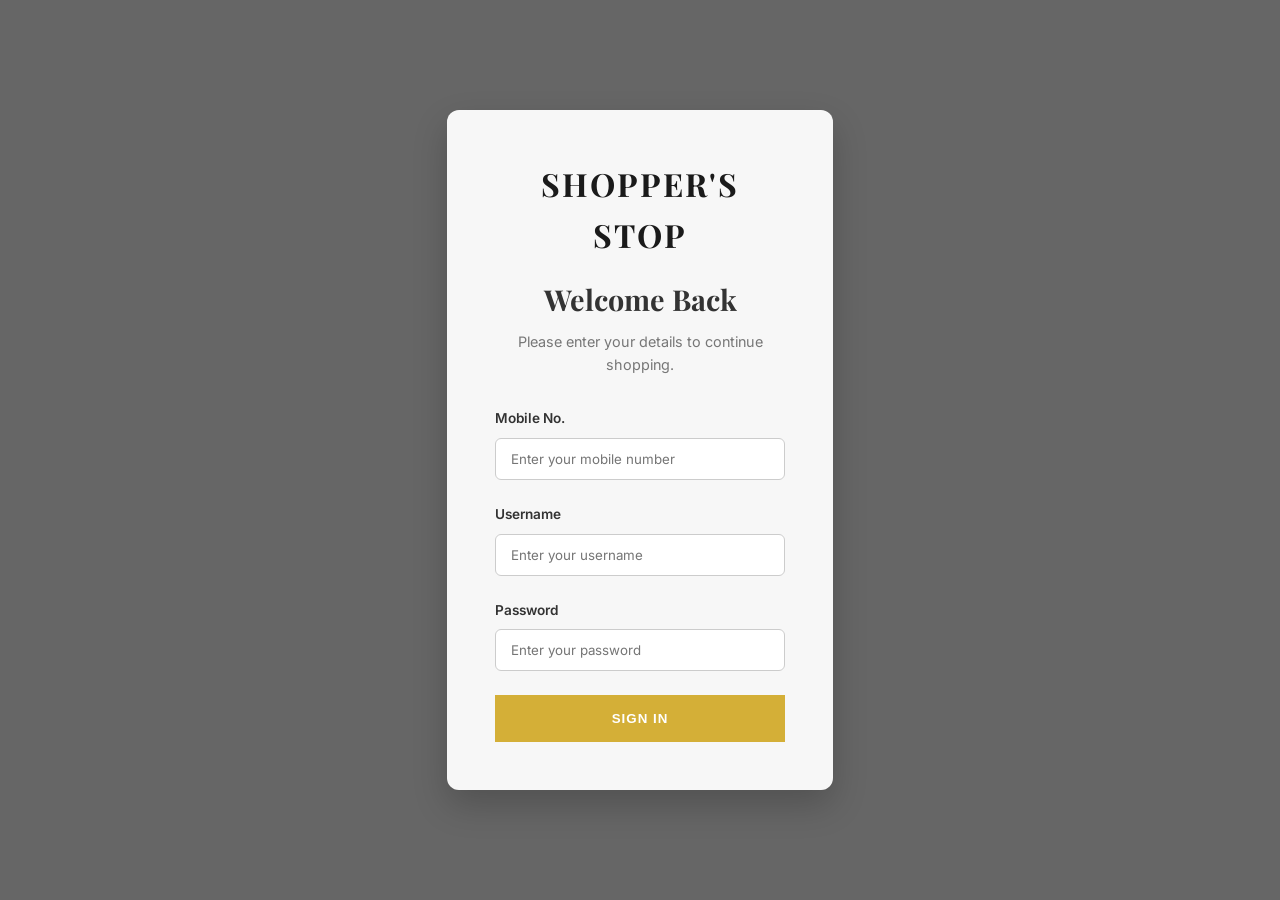
<file: index.html>
<!DOCTYPE html>
<html lang="en">
<head>
    <meta charset="UTF-8">
    <meta name="viewport" content="width=device-width, initial-scale=1.0">
    <title>Shopper's Stop | Premium Fashion</title>
    <link rel="stylesheet" href="styles.css">
    <link href="https://fonts.googleapis.com/css2?family=Playfair+Display:wght@400;700&family=Inter:wght@300;400;600&display=swap" rel="stylesheet">
    <link rel="stylesheet" href="https://cdnjs.cloudflare.com/ajax/libs/font-awesome/6.4.0/css/all.min.css">
</head>
<body>

    <!-- Navigation -->
    <nav class="navbar">
        <div class="logo">SHOPPER'S STOP</div>
        <ul class="nav-links">
            <li><a href="#dresses">Dresses</a></li>
            <li><a href="#accessories">Accessories</a></li>
            <li><a href="#footwear">Footwear</a></li>
        </ul>
        <div class="nav-right">
            <button id="theme-toggle" style="background:none; border:none; font-size:1.2rem; cursor:pointer; margin-right:15px; color:var(--text-main); transition: var(--transition);"><i class="fa-solid fa-moon"></i></button>
            <span id="user-greeting" class="user-greeting" style="font-weight: 600; font-size: 0.9rem; margin-right: 15px;"></span>
            <div class="search-container">
                <input type="text" id="search-input" placeholder="Search products...">
                <i class="fa-solid fa-magnifying-glass search-icon"></i>
            </div>
            <div class="nav-icons">
                <div class="icon-container" id="wishlist-btn">
                    <i class="fa-regular fa-heart"></i>
                    <span class="badge" id="wishlist-count">0</span>
                </div>
                <div class="icon-container" id="cart-btn">
                    <i class="fa-solid fa-bag-shopping"></i>
                    <span class="badge" id="cart-count">0</span>
                </div>
            </div>
        </div>
    </nav>

    <!-- Hero Section -->
    <header class="hero">
        <div class="hero-content">
            <h1>Elevate Your Style</h1>
            <p>Discover the latest trends in premium fashion.</p>
            <a href="#dresses" class="btn-primary">Shop Now</a>
        </div>
    </header>

    <!-- Main Content -->
    <main>
        <!-- Dresses Section -->
        <section id="dresses" class="category-section">
            <h2 class="section-title">Elegant Dresses</h2>
            <div class="product-grid" id="dresses-grid">
                <!-- Products dynamically generated by JS -->
            </div>
        </section>

        <!-- Accessories Section -->
        <section id="accessories" class="category-section">
            <h2 class="section-title">Chic Accessories</h2>
            <div class="product-grid" id="accessories-grid">
                <!-- Products dynamically generated by JS -->
            </div>
        </section>

        <!-- Footwear Section -->
        <section id="footwear" class="category-section">
            <h2 class="section-title">Luxury Footwear</h2>
            <div class="product-grid" id="footwear-grid">
                <!-- Products dynamically generated by JS -->
            </div>
        </section>
    </main>



    <!-- Modals (Hidden by default) -->
    <!-- Cart Modal -->
    <div class="modal-overlay" id="cart-modal">
        <div class="modal-content">
            <div class="modal-header">
                <h2>Your Bag</h2>
                <button class="close-modal" id="close-cart"><i class="fa-solid fa-xmark"></i></button>
            </div>
            <div class="modal-body" id="cart-items">
                <!-- Cart items here -->
                <p class="empty-msg">Your bag is empty.</p>
            </div>
            <div class="modal-footer">
                <div class="total">Total: ₹<span id="cart-total">0.00</span></div>
                <button class="btn-primary btn-block" id="checkout-btn">Checkout</button>
            </div>
        </div>
    </div>

    <!-- Wishlist Modal -->
    <div class="modal-overlay" id="wishlist-modal">
        <div class="modal-content">
            <div class="modal-header">
                <h2>Your Wishlist</h2>
                <button class="close-modal" id="close-wishlist"><i class="fa-solid fa-xmark"></i></button>
            </div>
            <div class="modal-body" id="wishlist-items">
                <!-- Wishlist items here -->
                <p class="empty-msg">Your wishlist is empty.</p>
            </div>
        </div>
    </div>

    <!-- Payment Modal (Multi-Step) -->
    <div class="modal-overlay" id="payment-modal">
        <div class="modal-content">
            <div class="modal-header">
                <h2>Checkout</h2>
                <button class="close-modal" id="close-payment"><i class="fa-solid fa-xmark"></i></button>
            </div>
            
            <div class="step-indicator">
                <div class="step-line"></div>
                <div class="step-dot active" id="dot-1">1</div>
                <div class="step-dot" id="dot-2">2</div>
                <div class="step-dot" id="dot-3">3</div>
            </div>

            <div class="modal-body">
                <!-- Step 1: Shipping -->
                <div class="checkout-step active" id="step-1">
                    <h3 style="margin-bottom: 15px;">Shipping Details</h3>
                    <div class="input-group">
                        <label>Full Name</label>
                        <input type="text" placeholder="Enter your full name">
                    </div>
                    <div class="input-group">
                        <label>Address</label>
                        <input type="text" placeholder="Enter your full address">
                    </div>
                    <div class="input-group">
                        <label>Pincode</label>
                        <input type="text" placeholder="Enter 6-digit pincode">
                    </div>
                    <button class="btn-primary btn-block" onclick="nextCheckoutStep(2)" style="margin-top: 10px;">Continue to Payment</button>
                </div>

                <!-- Step 2: Payment Method -->
                <div class="checkout-step" id="step-2">
                    <h3 style="margin-bottom: 15px;">Payment Method</h3>
                    <div class="payment-method-card selected" onclick="selectPaymentMethod(this, 'upi')">
                        <i class="fa-solid fa-qrcode" style="font-size: 1.5rem;"></i>
                        <div>
                            <strong>UPI / QR Code</strong>
                            <p style="font-size: 0.8rem; color: var(--text-light);">Pay via GPay, PhonePe, Paytm</p>
                        </div>
                    </div>
                    <div class="payment-method-card" onclick="selectPaymentMethod(this, 'card')">
                        <i class="fa-regular fa-credit-card" style="font-size: 1.5rem;"></i>
                        <div>
                            <strong>Credit/Debit Card</strong>
                            <p style="font-size: 0.8rem; color: var(--text-light);">Visa, MasterCard, RuPay</p>
                        </div>
                    </div>
                    <div class="payment-method-card" onclick="selectPaymentMethod(this, 'cod')">
                        <i class="fa-solid fa-money-bill-wave" style="font-size: 1.5rem;"></i>
                        <div>
                            <strong>Cash on Delivery</strong>
                            <p style="font-size: 0.8rem; color: var(--text-light);">Pay when you receive</p>
                        </div>
                    </div>
                    <button class="btn-primary btn-block" onclick="nextCheckoutStep(3)" style="margin-top: 10px;">Proceed</button>
                    <button class="btn-primary btn-block" onclick="nextCheckoutStep(1)" style="margin-top: 10px; background-color: var(--secondary-color); color: var(--text-main); border: 1px solid #ccc;">Back</button>
                </div>

                <!-- Step 3: QR / Confirmation -->
                <div class="checkout-step" id="step-3" style="align-items: center; text-align: center;">
                    <h3 style="margin-bottom: 10px;">Scan to Pay</h3>
                    <p style="margin-bottom: 20px; font-size: 1.2rem;">Amount: <strong style="color: var(--accent-color); font-size: 1.5rem;">₹<span id="payment-total">0.00</span></strong></p>
                    <img src="https://api.qrserver.com/v1/create-qr-code/?size=200x200&data=dummy" id="qr-code-img" alt="Payment QR Code" style="border: 10px solid white; border-radius: 8px; box-shadow: 0 5px 15px rgba(0,0,0,0.1);">
                    <p style="margin-top: 20px; color: var(--text-light); font-size: 0.9rem;">This is a dummy QR code for demonstration.</p>
                    <button class="btn-primary btn-block" id="confirm-payment-btn" style="margin-top: 20px;">Confirm Payment</button>
                    <button class="btn-primary btn-block" onclick="nextCheckoutStep(2)" style="margin-top: 10px; background-color: var(--secondary-color); color: var(--text-main); border: 1px solid #ccc;">Back</button>
                </div>
            </div>
        </div>
    </div>

    <script src="script.js"></script>
</body>
</html>
</file>
<file: styles.css>
:root {
    --primary-color: #1a1a1a;
    --secondary-color: #f8f8f8;
    --accent-color: #d4af37; /* Gold */
    --text-main: #333333;
    --text-light: #777777;
    --bg-light: #ffffff;
    --transition: all 0.3s cubic-bezier(0.25, 0.8, 0.25, 1);
}

* {
    margin: 0;
    padding: 0;
    box-sizing: border-box;
}

body {
    font-family: 'Inter', sans-serif;
    color: var(--text-main);
    background-color: var(--secondary-color);
    line-height: 1.6;
}

h1, h2, h3, .logo {
    font-family: 'Playfair Display', serif;
}

/* Typography */
a { text-decoration: none; color: inherit; }
ul { list-style: none; }

/* Navigation */
.navbar {
    display: flex;
    justify-content: space-between;
    align-items: center;
    padding: 1.5rem 5%;
    background-color: rgba(255, 255, 255, 0.9);
    backdrop-filter: blur(10px);
    position: sticky;
    top: 0;
    z-index: 100;
    box-shadow: 0 2px 10px rgba(0,0,0,0.05);
}

.logo {
    font-size: 2rem;
    font-weight: 700;
    letter-spacing: 2px;
}

.nav-links {
    display: flex;
    gap: 2rem;
}

.nav-links a {
    font-weight: 600;
    text-transform: uppercase;
    font-size: 0.9rem;
    position: relative;
}

.nav-links a::after {
    content: '';
    position: absolute;
    width: 0;
    height: 2px;
    bottom: -4px;
    left: 0;
    background-color: var(--accent-color);
    transition: var(--transition);
}

.nav-links a:hover::after {
    width: 100%;
}

.nav-right {
    display: flex;
    align-items: center;
    gap: 2rem;
}

.search-container {
    position: relative;
    display: flex;
    align-items: center;
}

#search-input {
    padding: 8px 35px 8px 15px;
    border: 1px solid #ddd;
    border-radius: 20px;
    outline: none;
    font-family: inherit;
    width: 200px;
    transition: var(--transition);
}

#search-input:focus {
    border-color: var(--accent-color);
    width: 250px;
}

.search-icon {
    position: absolute;
    right: 12px;
    color: var(--text-light);
    cursor: pointer;
}

.nav-icons {
    display: flex;
    gap: 1.5rem;
}

.icon-container {
    position: relative;
    font-size: 1.2rem;
    cursor: pointer;
    transition: var(--transition);
}

.icon-container:hover {
    color: var(--accent-color);
    transform: translateY(-2px);
}

.badge {
    position: absolute;
    top: -8px;
    right: -10px;
    background-color: var(--accent-color);
    color: white;
    font-size: 0.7rem;
    width: 18px;
    height: 18px;
    border-radius: 50%;
    display: flex;
    justify-content: center;
    align-items: center;
    font-weight: bold;
}

/* Hero Section */
.hero {
    height: 70vh;
    background: linear-gradient(rgba(0, 0, 0, 0.4), rgba(0, 0, 0, 0.4)), url('https://images.unsplash.com/photo-1490481651871-ab68de25d43d?ixlib=rb-4.0.3&auto=format&fit=crop&w=1920&q=80') center/cover;
    display: flex;
    align-items: center;
    justify-content: center;
    text-align: center;
    color: white;
}

.hero-content h1 {
    font-size: 4rem;
    margin-bottom: 1rem;
    animation: fadeInDown 1s ease-out;
}

.hero-content p {
    font-size: 1.2rem;
    margin-bottom: 2rem;
    animation: fadeInUp 1s ease-out 0.3s both;
}

/* Buttons */
.btn-primary {
    display: inline-block;
    padding: 1rem 2.5rem;
    background-color: var(--accent-color);
    color: white;
    text-transform: uppercase;
    font-weight: 600;
    letter-spacing: 1px;
    border: none;
    cursor: pointer;
    transition: var(--transition);
    animation: fadeInUp 1s ease-out 0.6s both;
}

.btn-primary:hover {
    background-color: #bfa032;
    transform: translateY(-3px);
    box-shadow: 0 5px 15px rgba(212, 175, 55, 0.4);
}

/* Main Sections */
.category-section {
    padding: 5rem 5%;
}

.section-title {
    text-align: center;
    font-size: 2.5rem;
    margin-bottom: 3rem;
    position: relative;
}

.section-title::after {
    content: '';
    display: block;
    width: 60px;
    height: 3px;
    background-color: var(--accent-color);
    margin: 15px auto 0;
}

/* Product Grid */
.product-grid {
    display: grid;
    grid-template-columns: repeat(auto-fit, minmax(280px, 1fr));
    gap: 2.5rem;
}

.product-card {
    background-color: var(--bg-light);
    border-radius: 8px;
    overflow: hidden;
    box-shadow: 0 5px 15px rgba(0,0,0,0.05);
    transition: var(--transition);
    position: relative;
}

.product-card:hover {
    transform: translateY(-10px);
    box-shadow: 0 15px 30px rgba(0,0,0,0.1);
}

.product-image {
    width: 100%;
    height: 350px;
    object-fit: cover;
    transition: var(--transition);
}

.product-card:hover .product-image {
    transform: scale(1.05);
}

.product-overlay {
    position: absolute;
    top: 15px;
    right: 15px;
    display: flex;
    flex-direction: column;
    gap: 10px;
    opacity: 0;
    transition: var(--transition);
}

.product-card:hover .product-overlay {
    opacity: 1;
}

.btn-icon {
    width: 40px;
    height: 40px;
    border-radius: 50%;
    background-color: white;
    border: none;
    display: flex;
    justify-content: center;
    align-items: center;
    cursor: pointer;
    box-shadow: 0 2px 10px rgba(0,0,0,0.1);
    transition: var(--transition);
    color: var(--text-main);
}

.btn-icon:hover, .btn-icon.active {
    background-color: var(--accent-color);
    color: white;
}

.product-info {
    padding: 1.5rem;
    text-align: center;
    background: white;
    position: relative;
    z-index: 2;
}

.product-title {
    font-size: 1.1rem;
    margin-bottom: 0.5rem;
    font-weight: 600;
}

.product-price {
    color: var(--accent-color);
    font-weight: 700;
    font-size: 1.2rem;
    margin-bottom: 1rem;
}

.btn-add-cart {
    width: 100%;
    padding: 0.8rem;
    background-color: var(--primary-color);
    color: white;
    border: none;
    text-transform: uppercase;
    font-weight: 600;
    font-size: 0.8rem;
    letter-spacing: 1px;
    cursor: pointer;
    transition: var(--transition);
}

.btn-add-cart:hover {
    background-color: var(--accent-color);
}

/* Standalone Login Page */
.login-page {
    display: flex;
    justify-content: center;
    align-items: center;
    height: 100vh;
    background: linear-gradient(rgba(0,0,0,0.6), rgba(0,0,0,0.6)), url('https://images.unsplash.com/photo-1490481651871-ab68de25d43d?ixlib=rb-4.0.3&auto=format&fit=crop&w=1920&q=80') center/cover;
    padding: 0;
}

.login-wrapper {
    width: 100%;
    max-width: 450px;
    padding: 2rem;
}

.login-box {
    background: rgba(255, 255, 255, 0.95);
    backdrop-filter: blur(10px);
    padding: 3rem;
    border-radius: 12px;
    box-shadow: 0 15px 35px rgba(0,0,0,0.2);
    text-align: center;
}

.login-logo {
    color: var(--primary-color);
    margin-bottom: 1rem;
}

.login-box h2 {
    margin-bottom: 0.5rem;
    font-size: 1.8rem;
}

.login-box p {
    color: var(--text-light);
    margin-bottom: 2rem;
    font-size: 0.9rem;
}

.input-group {
    margin-bottom: 1.5rem;
    text-align: left;
}

.input-group label {
    display: block;
    margin-bottom: 0.5rem;
    font-weight: 600;
    font-size: 0.85rem;
    color: var(--text-main);
}

.input-group input {
    width: 100%;
    padding: 12px 15px;
    border: 1px solid #ccc;
    border-radius: 6px;
    outline: none;
    font-family: inherit;
    transition: var(--transition);
}

.input-group input:focus {
    border-color: var(--accent-color);
    box-shadow: 0 0 0 3px rgba(212, 175, 55, 0.1);
}

/* Modals */
.modal-overlay {
    position: fixed;
    top: 0;
    left: 0;
    width: 100%;
    height: 100%;
    background-color: rgba(0, 0, 0, 0.6);
    backdrop-filter: blur(5px);
    display: flex;
    justify-content: flex-end;
    opacity: 0;
    visibility: hidden;
    transition: var(--transition);
    z-index: 2000;
}

.modal-overlay.active {
    opacity: 1;
    visibility: visible;
}

.modal-content {
    width: 400px;
    max-width: 100%;
    height: 100%;
    background-color: white;
    transform: translateX(100%);
    transition: transform 0.4s cubic-bezier(0.25, 0.8, 0.25, 1);
    display: flex;
    flex-direction: column;
}

.modal-overlay.active .modal-content {
    transform: translateX(0);
}

.modal-header {
    padding: 20px;
    border-bottom: 1px solid #eee;
    display: flex;
    justify-content: space-between;
    align-items: center;
}

.close-modal {
    background: none;
    border: none;
    font-size: 1.5rem;
    cursor: pointer;
    color: var(--text-light);
    transition: var(--transition);
}

.close-modal:hover {
    color: var(--primary-color);
    transform: rotate(90deg);
}

.modal-body {
    padding: 20px;
    flex-grow: 1;
    overflow-y: auto;
}

.modal-footer {
    padding: 20px;
    border-top: 1px solid #eee;
}

.total {
    display: flex;
    justify-content: space-between;
    font-size: 1.2rem;
    font-weight: 700;
    margin-bottom: 15px;
}

.btn-block {
    width: 100%;
}

/* Cart / Wishlist Item Styles */
.cart-item, .wishlist-item {
    display: flex;
    align-items: center;
    gap: 15px;
    margin-bottom: 15px;
    padding-bottom: 15px;
    border-bottom: 1px solid #eee;
}

.item-img {
    width: 80px;
    height: 80px;
    object-fit: cover;
    border-radius: 4px;
}

.item-details {
    flex-grow: 1;
}

.item-title {
    font-size: 0.9rem;
    font-weight: 600;
    margin-bottom: 5px;
}

.item-price {
    color: var(--accent-color);
    font-weight: 700;
}

.remove-btn {
    background: none;
    border: none;
    color: #ff4d4f;
    cursor: pointer;
    font-size: 0.9rem;
}

.empty-msg {
    text-align: center;
    color: var(--text-light);
    margin-top: 50px;
}

/* Animations */
@keyframes fadeInUp {
    from { opacity: 0; transform: translateY(30px); }
    to { opacity: 1; transform: translateY(0); }
}

@keyframes fadeInDown {
    from { opacity: 0; transform: translateY(-30px); }
    to { opacity: 1; transform: translateY(0); }
}

/* Responsive */
@media (max-width: 768px) {
    .login-container {
        flex-direction: column;
        text-align: center;
    }
    .hero-content h1 { font-size: 2.5rem; }
    .nav-links { display: none; /* In a real app, add a hamburger menu */ }
}

/* --- New Features CSS --- */

/* Dark Mode */
body.dark-mode {
    --primary-color: #ffffff;
    --secondary-color: #121212;
    --text-main: #e0e0e0;
    --text-light: #a0a0a0;
    --bg-light: #1e1e1e;
}
body.dark-mode .navbar {
    background-color: rgba(18, 18, 18, 0.9);
}
body.dark-mode .product-info, body.dark-mode .modal-content {
    background-color: var(--bg-light);
}
body.dark-mode .modal-header, body.dark-mode .modal-footer, body.dark-mode .cart-item, body.dark-mode .wishlist-item {
    border-color: #333;
}
body.dark-mode #search-input {
    background-color: #333;
    color: white;
    border-color: #444;
}

/* Multi-Step Checkout */
.checkout-step {
    display: none;
    width: 100%;
}
.checkout-step.active {
    display: flex;
    flex-direction: column;
    animation: fadeInUp 0.3s ease-out;
    width: 100%;
}
.step-indicator {
    display: flex;
    justify-content: space-between;
    margin-bottom: 20px;
    width: 100%;
    position: relative;
    padding: 0 20px;
}
.step-dot {
    width: 30px;
    height: 30px;
    border-radius: 50%;
    background-color: #ccc;
    color: white;
    display: flex;
    align-items: center;
    justify-content: center;
    font-weight: bold;
    z-index: 2;
}
.step-dot.active {
    background-color: var(--accent-color);
}
.step-line {
    position: absolute;
    top: 15px;
    left: 30px;
    right: 30px;
    height: 2px;
    background-color: #ccc;
    z-index: 1;
}

.payment-method-card {
    border: 1px solid #ddd;
    padding: 15px;
    border-radius: 8px;
    margin-bottom: 10px;
    cursor: pointer;
    display: flex;
    align-items: center;
    gap: 15px;
    transition: var(--transition);
}
.payment-method-card:hover, .payment-method-card.selected {
    border-color: var(--accent-color);
    background-color: rgba(212, 175, 55, 0.05);
}
body.dark-mode .payment-method-card {
    border-color: #444;
}
body.dark-mode .payment-method-card:hover, body.dark-mode .payment-method-card.selected {
    border-color: var(--accent-color);
}
</file>
